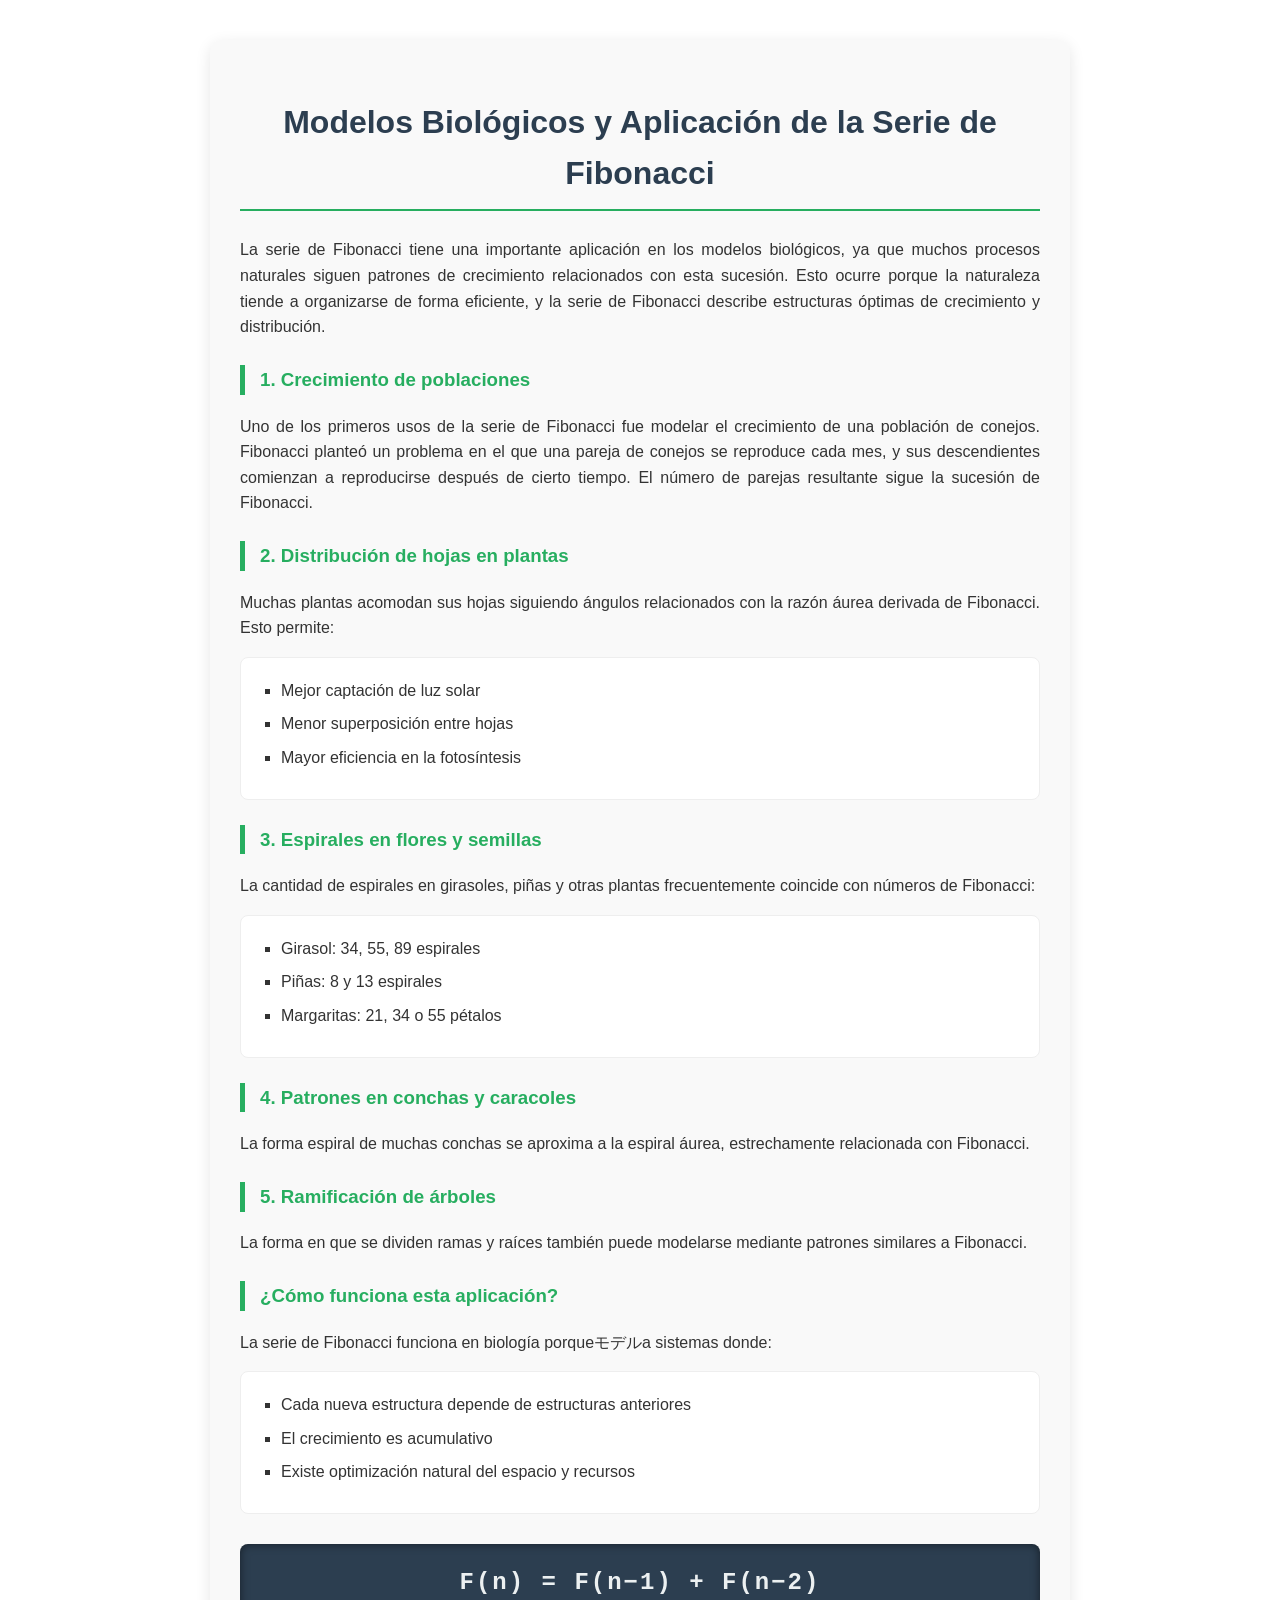
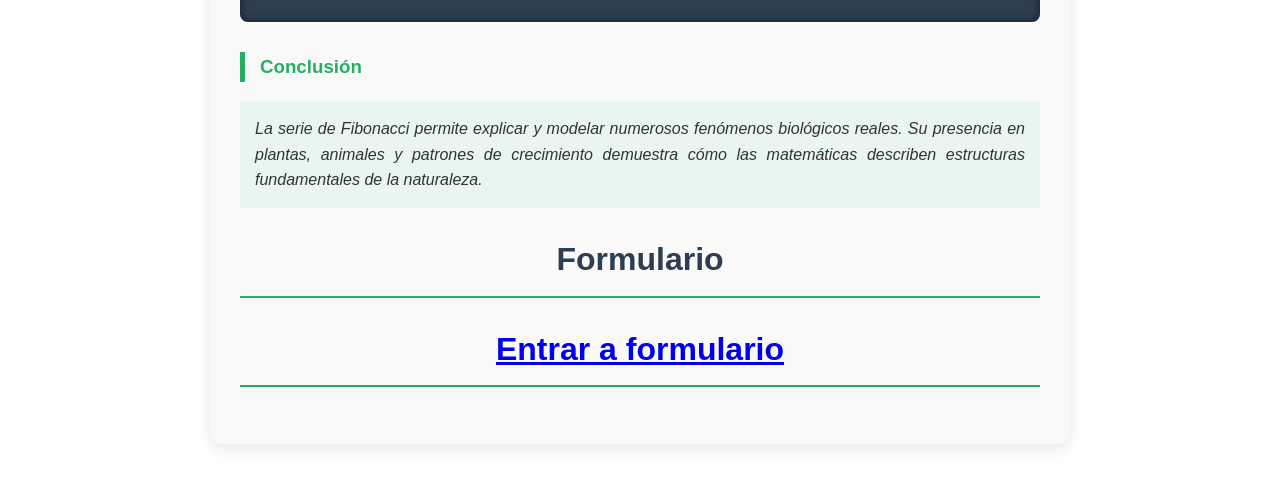
<file: index.html>
<!DOCTYPE html>
<html lang="es">
<head>
    <meta charset="UTF-8">
    <meta name="viewport" content="width=device-width, initial-scale=1.0">
    <title>Modelos Biológicos - Fibonacci</title>
    <link rel="stylesheet" href="bb.css">
</head>
<body>

<section>
    <h2>Modelos Biológicos y Aplicación de la Serie de Fibonacci</h2>

    <p>
        La serie de Fibonacci tiene una importante aplicación en los modelos biológicos, 
        ya que muchos procesos naturales siguen patrones de crecimiento relacionados con 
        esta sucesión. Esto ocurre porque la naturaleza tiende a organizarse de forma 
        eficiente, y la serie de Fibonacci describe estructuras óptimas de crecimiento 
        y distribución.
    </p>

    

    <h3>1. Crecimiento de poblaciones</h3>
    <p>
        Uno de los primeros usos de la serie de Fibonacci fue modelar el crecimiento 
        de una población de conejos. Fibonacci planteó un problema en el que una pareja 
        de conejos se reproduce cada mes, y sus descendientes comienzan a reproducirse 
        después de cierto tiempo. El número de parejas resultante sigue la sucesión 
        de Fibonacci.
    </p>

    <h3>2. Distribución de hojas en plantas</h3>
    <p>
        Muchas plantas acomodan sus hojas siguiendo ángulos relacionados con la razón 
        áurea derivada de Fibonacci. Esto permite:
    </p>
    <ul>
        <li>Mejor captación de luz solar</li>
        <li>Menor superposición entre hojas</li>
        <li>Mayor eficiencia en la fotosíntesis</li>
    </ul>

    <h3>3. Espirales en flores y semillas</h3>
    <p>
        La cantidad de espirales en girasoles, piñas y otras plantas frecuentemente 
        coincide con números de Fibonacci:
    </p>
    <ul>
        <li>Girasol: 34, 55, 89 espirales</li>
        <li>Piñas: 8 y 13 espirales</li>
        <li>Margaritas: 21, 34 o 55 pétalos</li>
    </ul>

    <h3>4. Patrones en conchas y caracoles</h3>
    <p>
        La forma espiral de muchas conchas se aproxima a la espiral áurea, 
        estrechamente relacionada con Fibonacci.
    </p>

    

    <h3>5. Ramificación de árboles</h3>
    <p>
        La forma en que se dividen ramas y raíces también puede modelarse 
        mediante patrones similares a Fibonacci.
    </p>

    <h3>¿Cómo funciona esta aplicación?</h3>
    <p>
        La serie de Fibonacci funciona en biología porqueモデルa sistemas donde:
    </p>
    <ul>
        <li>Cada nueva estructura depende de estructuras anteriores</li>
        <li>El crecimiento es acumulativo</li>
        <li>Existe optimización natural del espacio y recursos</li>
    </ul>

    <div class="formula">
        F(n) = F(n−1) + F(n−2)
    </div>

    <h3>Conclusión</h3>
    <p>
        La serie de Fibonacci permite explicar y modelar numerosos fenómenos biológicos reales. 
        Su presencia en plantas, animales y patrones de crecimiento demuestra cómo las 
        matemáticas describen estructuras fundamentales de la naturaleza.
    </p>
    <h2>Formulario<h2>
    <a href="formulario.html">Entrar a formulario</a>
</section>

</body>
</html>
</file>
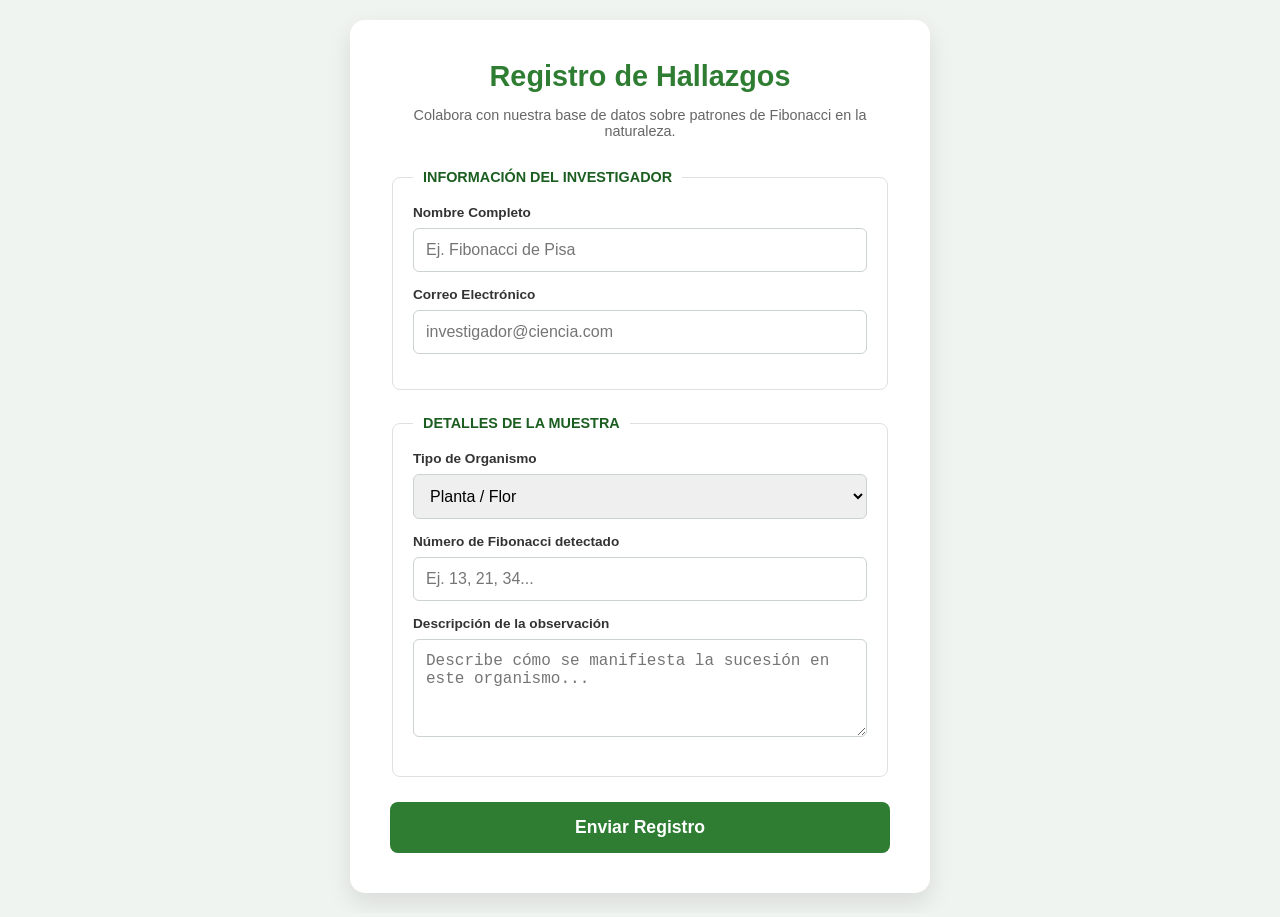
<file: formulario.html>
<!DOCTYPE html>
<html lang="es">
<head>
    <meta charset="UTF-8">
    <meta name="viewport" content="width=device-width, initial-scale=1.0">
    <title>Registro de Observación Biológica</title>
    <link rel="stylesheet" href="form-style.css">
</head>
<body>

    <div class="form-card">
        <header class="form-header">
            <h2>Registro de Hallazgos</h2>
            <p>Colabora con nuestra base de datos sobre patrones de Fibonacci en la naturaleza.</p>
        </header>

        <form action="#" method="POST">
            <fieldset>
                <legend>Información del Investigador</legend>
                
                <div class="input-group">
                    <label for="nombre">Nombre Completo</label>
                    <input type="text" id="nombre" name="nombre" placeholder="Ej. Fibonacci de Pisa" required>
                </div>

                <div class="input-group">
                    <label for="email">Correo Electrónico</label>
                    <input type="email" id="email" name="email" placeholder="investigador@ciencia.com" required>
                </div>
            </fieldset>

            <fieldset>
                <legend>Detalles de la Muestra</legend>

                <div class="input-group">
                    <label for="especie">Tipo de Organismo</label>
                    <select id="especie" name="especie">
                        <option value="planta">Planta / Flor</option>
                        <option value="molusco">Molusco / Concha</option>
                        <option value="insecto">Insecto / Animal</option>
                        <option value="otro">Otro</option>
                    </select>
                </div>

                <div class="input-group">
                    <label for="numero">Número de Fibonacci detectado</label>
                    <input type="number" id="numero" name="numero" min="1" placeholder="Ej. 13, 21, 34...">
                </div>

                <div class="input-group">
                    <label for="descripcion">Descripción de la observación</label>
                    <textarea id="descripcion" name="descripcion" rows="4" placeholder="Describe cómo se manifiesta la sucesión en este organismo..."></textarea>
                </div>
            </fieldset>

            <button type="submit" class="btn-submit">Enviar Registro</button>
        </form>
    </div>

</body>
</html>
</file>
<file: bb.css>
/* Contenedor principal */
section {
    font-family: 'Segoe UI', Tahoma, Geneva, Verdana, sans-serif;
    line-height: 1.6;
    color: #333;
    max-width: 800px;
    margin: 40px auto;
    padding: 30px;
    background-color: #f9f9f9;
    border-radius: 12px;
    box-shadow: 0 4px 15px rgba(0, 0, 0, 0.1);
}

/* Títulos */
h2 {
    color: #2c3e50;
    text-align: center;
    border-bottom: 2px solid #27ae60;
    padding-bottom: 10px;
    font-size: 2rem;
}

h3 {
    color: #27ae60;
    margin-top: 25px;
    border-left: 5px solid #27ae60;
    padding-left: 15px;
}

/* Párrafos y listas */
p {
    margin-bottom: 15px;
    text-align: justify;
}

ul {
    background-color: #fff;
    padding: 20px 40px;
    border-radius: 8px;
    border: 1px solid #eee;
    list-style-type: square;
}

li {
    margin-bottom: 8px;
}

/* Resaltado de la fórmula */
.formula {
    background: #2c3e50;
    color: #ecf0f1;
    font-family: 'Courier New', Courier, monospace;
    font-size: 1.5rem;
    font-weight: bold;
    text-align: center;
    padding: 20px;
    margin: 30px 0;
    border-radius: 8px;
    letter-spacing: 2px;
    box-shadow: inset 0 0 10px rgba(0,0,0,0.5);
}

/* Conclusión */
h3 + p:last-of-type {
    font-style: italic;
    background-color: #e8f6ef;
    padding: 15px;
    border-radius: 4px;
}

/* Adaptabilidad para móviles */
@media (max-width: 600px) {
    section {
        margin: 10px;
        padding: 15px;
    }
    
    .formula {
        font-size: 1.1rem;
    }
}
</file>
<file: form-style.css>
/* Configuración Base */
body {
    background-color: #f0f4f1; /* Gris verdoso muy claro */
    font-family: 'Segoe UI', Tahoma, Geneva, Verdana, sans-serif;
    display: flex;
    justify-content: center;
    align-items: center;
    min-height: 100vh;
    margin: 0;
}

/* Tarjeta del Formulario */
.form-card {
    background: #ffffff;
    width: 100%;
    max-width: 500px;
    padding: 40px;
    border-radius: 15px;
    box-shadow: 0 10px 25px rgba(0,0,0,0.1);
    margin: 20px;
}

/* Encabezado */
.form-header {
    text-align: center;
    margin-bottom: 30px;
}

.form-header h2 {
    color: #2e7d32; /* Verde bosque */
    margin: 0;
    font-size: 1.8rem;
}

.form-header p {
    color: #666;
    font-size: 0.9rem;
}

/* Estilo de Fieldsets y Legends */
fieldset {
    border: 1px solid #e0e0e0;
    border-radius: 8px;
    padding: 20px;
    margin-bottom: 25px;
}

legend {
    font-weight: bold;
    color: #1b5e20;
    padding: 0 10px;
    font-size: 0.9rem;
    text-transform: uppercase;
}

/* Grupos de Input */
.input-group {
    margin-bottom: 15px;
}

label {
    display: block;
    margin-bottom: 8px;
    font-size: 0.85rem;
    font-weight: 600;
    color: #333;
}

input[type="text"],
input[type="email"],
input[type="number"],
select,
textarea {
    width: 100%;
    padding: 12px;
    border: 1px solid #ccd1d1;
    border-radius: 6px;
    box-sizing: border-box; /* Evita que el padding ensanche el input */
    font-size: 1rem;
    transition: all 0.3s ease;
}

/* Efectos Focus */
input:focus, select:focus, textarea:focus {
    outline: none;
    border-color: #2e7d32;
    background-color: #f9fff9;
    box-shadow: 0 0 8px rgba(46, 125, 50, 0.2);
}

/* Botón */
.btn-submit {
    background-color: #2e7d32;
    color: white;
    border: none;
    padding: 15px;
    width: 100%;
    border-radius: 8px;
    font-size: 1.1rem;
    font-weight: bold;
    cursor: pointer;
    transition: background 0.3s, transform 0.2s;
}

.btn-submit:hover {
    background-color: #1b5e20;
    transform: translateY(-2px);
}

.btn-submit:active {
    transform: translateY(0);
}

/* Responsivo */
@media (max-width: 480px) {
    .form-card {
        padding: 20px;
    }
}
</file>
